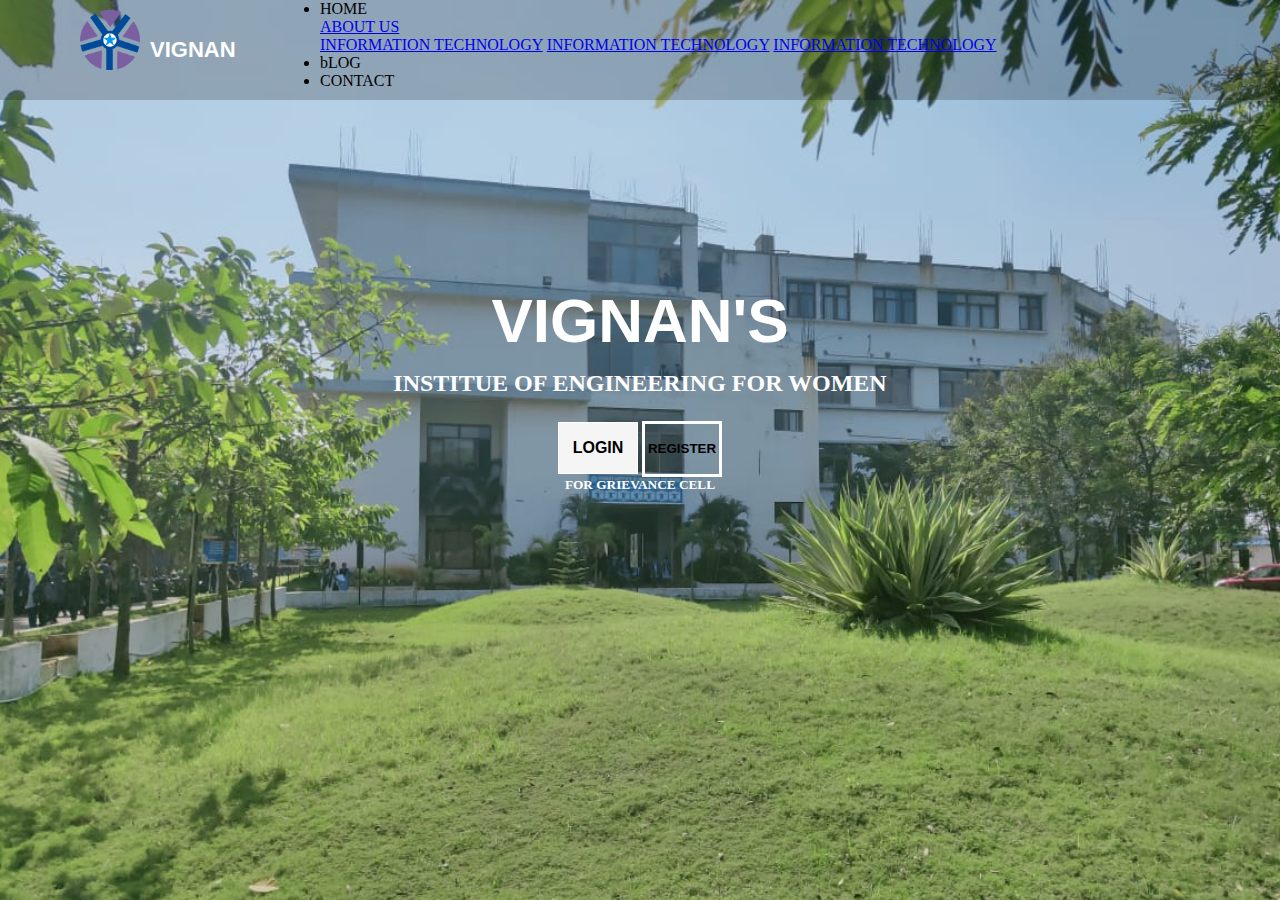
<file: index.html>
<html lang="en">
<head>
    <meta charset="UTF-8">
    <meta name="viewport" content="width=device-width, initial-scale=1.0">
    <title>VIGNAN PORTAL</title>
    <link rel="stylesheet" href="style.css" type="text/css">
</head>
<body>
    <div  class="bgimage">
        <div class="menu">
            <div class="leftmenu"> 
              
              
                <h4> <img id="c" src="Vignan_logo.png" alt="" width="60px" height="60px">VIGNAN</h4>
 
            </div>
            <div class="rightmenu">
                <ul>
                    
                    <li id="first" >HOME</li>
                     
                         <a href="#">ABOUT US</a>
                         <div class="rightmenu">
                             <a href="#">INFORMATION TECHNOLOGY</a>
                             <a href="#">INFORMATION TECHNOLOGY</a>
                             <a href="#">INFORMATION TECHNOLOGY</a>
                             
                             
                         </div>
                     

                    <li>bLOG</li>
                    <li>CONTACT </li>
                </li>
                </ul>
            </div>
        </div>
       <div class="text">
          <h1>VIGNAN'S </h1>
           <h2>INSTITUE OF ENGINEERING FOR WOMEN</h2>
            <button id="but">LOGIN</button>
            <button id="bat">REGISTER</button>
            <h5>FOR GRIEVANCE CELL</h5>
       </div>
    </div>
</body>
</html>
</file>
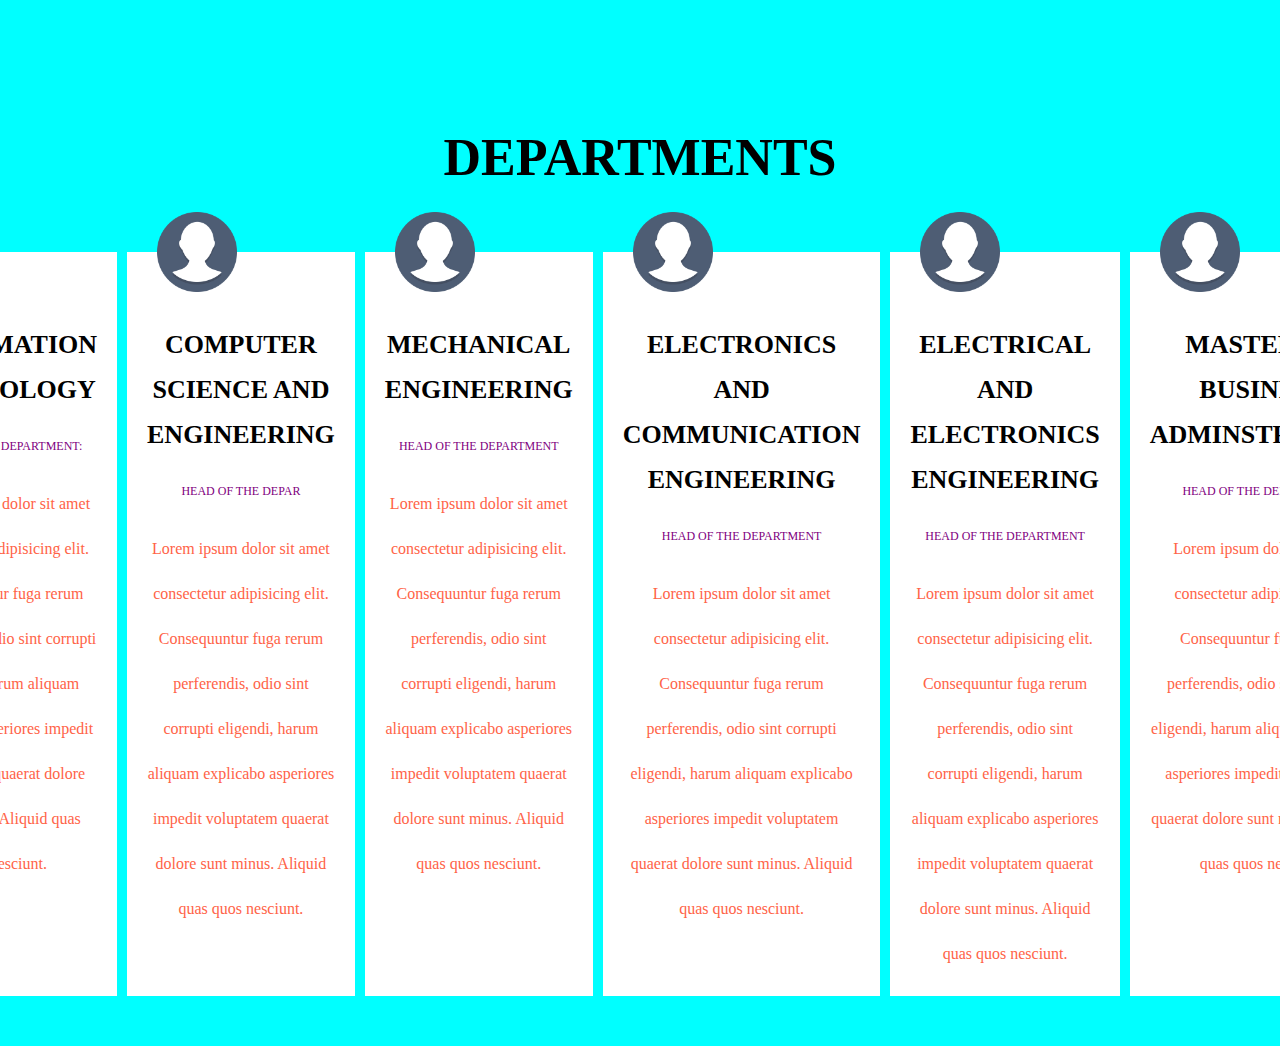
<file: depatments.html>
<html lang="en">
<head>
    <meta charset="UTF-8">
    <meta name="viewport" content="width=device-width, initial-scale=1.0">
    <title>Departments</title>
    <style>
     *{

        margin:0;
        padding:0;
        box-sizing: border-box;

     }
     body{
         background:aqua;
         font-family:'Times New Roman', Times, serif;

     }
     .wrapper{
         margin-top: 10%;
     }
     .wrapper h1{

        text-align: center;
        margin-bottom: 60px;
        font-size: 52px;
        font-family: cursive;
     }
     .team{
         display: flex;
         text-align: center;
         width: auto;
         justify-content: center;
         flex-wrap: nowrap;

     }
     .team .team_member{
         background: white;
         margin: 5px;
         margin-bottom: 50px;
         width:300px;
         padding: 20px;
         line-height: 45px;
         color: tomato;
         position: relative;

    
     } 
     .team .team_member h3{
         color:black;
         font-size: 26px;
         margin-top: 50px;

        
     }
     .team .team_member p.role{
       color:purple;
       font-size: 12px;
       text-transform: uppercase;
       margin: 12px 0;

     }
     .team .team_member .team_image{
         width: 100px;
         height: 100px;
         border-radius: 50%;
         position: absolute;
         top:-50px;

     }
     .team .team_member .team_image img{
         width: 100px;
         height: 100px;
         padding: 10px;
         
         
     }


    </style>
</head>
<body>
    <div class="wrapper">
    <h1>DEPARTMENTS</h1>
     <div class="team">
         <div class="team_member">
             <div class="team_image">
             <img src="avatar.png" alt="Department logo">
            </div>
             <h3>INFORMATION TECHNOLOGY</h3>
             <p class="role">Head Of the Department: </p>
              <p>Lorem ipsum dolor sit amet consectetur adipisicing elit. Consequuntur fuga rerum perferendis, odio sint corrupti eligendi, harum aliquam explicabo asperiores impedit voluptatem quaerat dolore sunt minus. Aliquid quas quos nesciunt.</p>
            </div>
            <div class="team_member">
                <div class="team_image">
                    <img src="avatar.png" alt="Department logo">
                   </div>
                <h3>COMPUTER SCIENCE AND ENGINEERING</h3>
                <p class="role">Head Of the Depar</p>
                 <p>Lorem ipsum dolor sit amet consectetur adipisicing elit. Consequuntur fuga rerum perferendis, odio sint corrupti eligendi, harum aliquam explicabo asperiores impedit voluptatem quaerat dolore sunt minus. Aliquid quas quos nesciunt.</p>
               
            </div>
            <div class="team_member">
                <div class="team_image">
                    <img src="avatar.png" alt="Department logo">
                   </div>

                <h3>MECHANICAL ENGINEERING</h3>
                <p class="role">Head Of the Department</p>
                 <p>Lorem ipsum dolor sit amet consectetur adipisicing elit. Consequuntur fuga rerum perferendis, odio sint corrupti eligendi, harum aliquam explicabo asperiores impedit voluptatem quaerat dolore sunt minus. Aliquid quas quos nesciunt.</p>
               
            </div>
            
            <div class="team_member">
                <div class="team_image">
                    <img src="avatar.png" alt="Department logo">
                   </div>

                <h3>ELECTRONICS AND COMMUNICATION ENGINEERING</h3>
                <p class="role">Head Of the Department</p>
                 <p>Lorem ipsum dolor sit amet consectetur adipisicing elit. Consequuntur fuga rerum perferendis, odio sint corrupti eligendi, harum aliquam explicabo asperiores impedit voluptatem quaerat dolore sunt minus. Aliquid quas quos nesciunt.</p>
               
            </div>
            <div class="team_member">
                <div class="team_image">
                    <img src="avatar.png" alt="Department logo">
                   </div>

                <h3>ELECTRICAL AND ELECTRONICS ENGINEERING</h3>
                <p class="role">Head Of the Department</p>
                 <p>Lorem ipsum dolor sit amet consectetur adipisicing elit. Consequuntur fuga rerum perferendis, odio sint corrupti eligendi, harum aliquam explicabo asperiores impedit voluptatem quaerat dolore sunt minus. Aliquid quas quos nesciunt.</p>
               
            </div>
            <div class="team_member">
                <div class="team_image">
                    <img src="avatar.png" alt="Department logo">
                   </div>
                <h3>MASTER OF BUSINESS ADMINSTRATION</h3>
                <p class="role">Head Of the Department</p>
                 <p>Lorem ipsum dolor sit amet consectetur adipisicing elit. Consequuntur fuga rerum perferendis, odio sint corrupti eligendi, harum aliquam explicabo asperiores impedit voluptatem quaerat dolore sunt minus. Aliquid quas quos nesciunt.</p>
               
            </div>
     </div>

    </div>
</body>
</html>
</file>
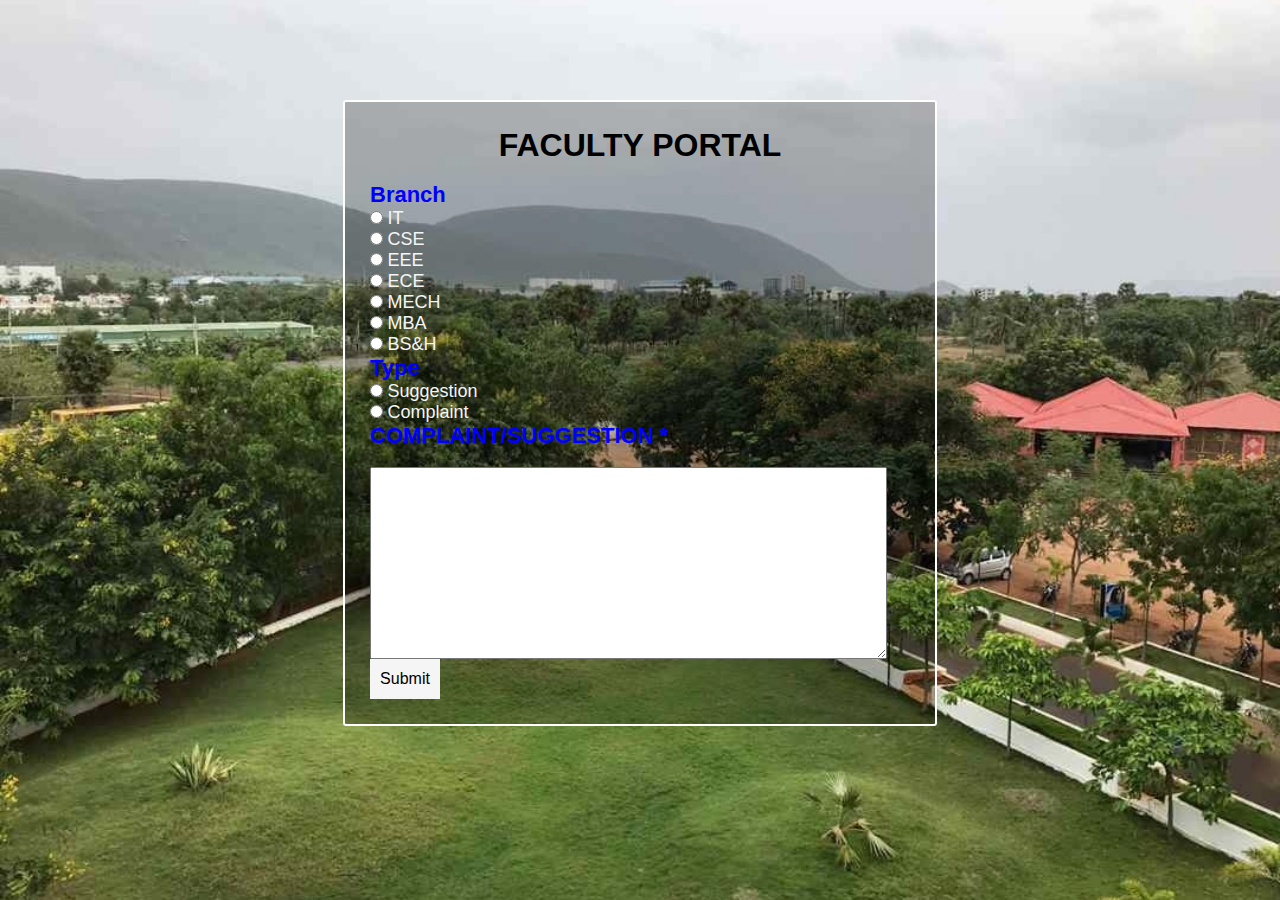
<file: facultyportal.html>
<html lang="en">
<head>
    <meta charset="UTF-8">
    <meta name="viewport" content="width=device-width, initial-scale=1.0">
    <title>FACULTY PORTAL </title>
    <link rel="stylesheet" href="" type="text/css">

</head>
<style>
*{
    margin:0;
    padding:0;
}

body{
          
    
    background-repeat: no-repeat;

     margin:0;
    padding:100px;
    background:url(whats.jpeg);
    background-size:cover;
    background-position:center ;
    font-family:sans-serif ;
 
}
h1{
    text-align:center;
    color:black;
    font-weight: bold;
}

.reg{
    width:50%;
    margin: auto;
    border: 2px solid white;
    border-radius: 3px;
    padding: 25px;
    background-color: rgba(0,0,0,0.25);
    
}
label{
    color: whitesmoke;
    font-size: 18px;
    font-family: sans-serif;


}
#name{
    width:300px;
    padding: 5px;
    border: none;
    border-bottom: 2px solid black;
    background: none;
    

}
.reg button:hover
{
    cursor: pointer;
    background:blue;
    color: #000;
   
}
.reg button{
    border:none;
    outline:none;
    height:40px;
    background:whitesmoke;
    color:black;
    font-size: 16px;
    box-sizing: border-box;
    width:70px;
    
}
h3{
    font-size: 22px;
    font-weight: bold;
    color:blue;
}
   textarea{
       font-size: 16px;
   }
   ::placeholder{
       color: blueviolet;
   }
   
#aqua {
    color: crimson;
}
.s{
    color: white;
}






</style>
<body>
    <div class="reg">
        <form action=".php" id="aqua" method="post">
            <h1>  FACULTY PORTAL</h1> <br>
            <h3> Branch</h3>
    <id="s">
     <input type="radio" id="text" name="text" value="IT">
    <Label for="IT">IT</Label><br>
    <input type="radio" id="text" name="text" value="CSE">
    <Label for="CSE">CSE</Label><br>
    <input type="radio" id="text" name="text" value="EEE">
    <Label for="EEE">EEE</Label><br>
    <input type="radio" id="text" name="text" value="ECE">
    <Label for="ECE">ECE</Label><br>
    <input type="radio" id="text" name="text" value="MECH">
    <Label for="MECH">MECH</Label><br>
    <input type="radio" id="text" name="text" value="MBA">
    <Label for="MBA">MBA</Label><br>
    <input type="radio" id="text" name="text" value="BS&H">
    <Label for="BS&H">BS&H</Label><br>
</id>
    </form>
    <form>
    <h3>Type</h3>
    <input type="radio" id="text" name="text" value="Suggestion">
    <label for="Suggestion">Suggestion</label><br>
    <input type="radio" id="text" name="text" value="Complaint">
    <label for="Complaint">Complaint</label><br>
    <h3>COMPLAINT/SUGGESTION <span>&#42;</span></Label><br></h3 ></form>
    &nbsp;&nbsp;&nbsp;&nbsp;&nbsp;&nbsp; <textarea cols="50" rows="10" name="Comment" placeholder="Type a message...">  </textarea>
    

         <br> <button>Submit</button>
            



        </form>
    </div>
</body>
</html>
</file>
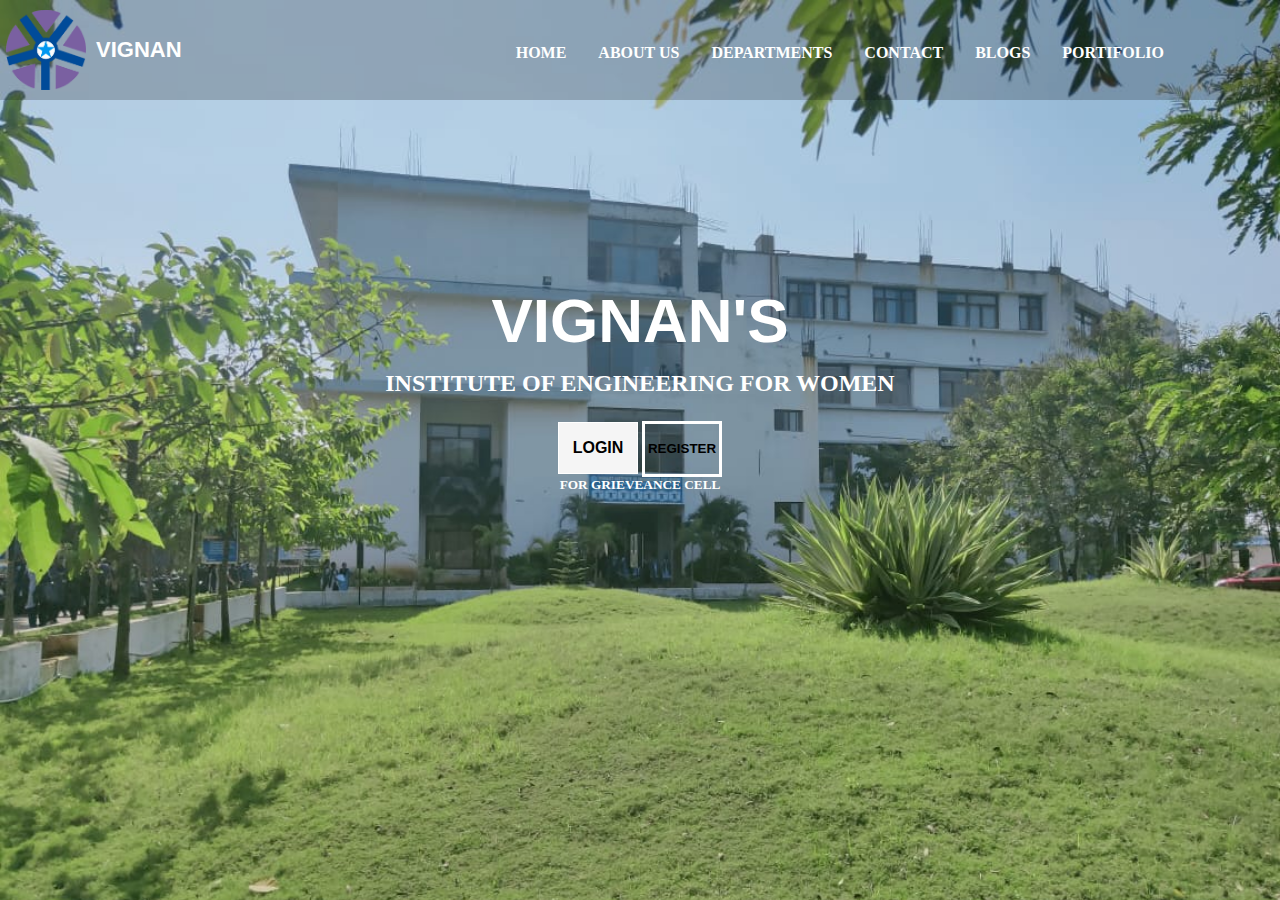
<file: homehome.html>
<html lang="en">
<head>
    <meta charset="UTF-8">
    <meta name="viewport" content="width=device-width, initial-scale=1.0">
    <title>Vignans Institute of Engineering for women(view)</title>
    <link rel="stylesheet" href="style.css" type="text/css">
    <style>

      #qw{
        position: relative;
        right:4px;
        

      }

      #s{

        position: relative;
        right:74px;
        
        

  }


      
        ul {
          list-style-type: none;
          margin: 0;
          padding: 0;
          overflow: hidden;
          background-color:transparent;
          float: right;
        }
        .rightmenu{
          text-transform: uppercase;
          font-weight: bolder;
          list-style:none ;
        }
        li {
          float: left;
          text-align: right;
        }
        
        li a, .dropbtn {
          display: inline-block;
          color:white;
          text-align: center;
          padding: 14px 16px;
          text-decoration: none;
        }
        
        li a:hover, .dropdown:hover .dropbtn {
          background-color:orange;
        }
        
        li.dropdown {
          display: inline-block;
          text-transform: uppercase;
          font-weight: bolder;
          list-style: none;
          
        }
        
        .dropdown-content {
          display: none;
          position: absolute;
          background-color:transparent;
          min-width: 160px;
          box-shadow: 0px 8px 16px 0px rgba(0,0,0,1);
          z-index: 1;
        }
        
        .dropdown-content a {
          color: black;
          padding: 12px 16px;
          text-decoration: none;
          display: block;
          text-align: left;
        }
        
        .dropdown-content a:hover {background-color: #f1f1f1;}
        
        .dropdown:hover .dropdown-content {
          display: block;
        }
        #rrr{

          position:relative;
          right:100px;
          top:30px;
          float: right;
   



        }

       
        </style>
</head>
<body>
    <div  class="bgimage">
        <div class="menu">
            <div class="leftmenu" > 
              <img id="qw" src="Vignan_logo.png" alt="" width="80px" height="80px" >
              
                <h4 id="s"> VIGNAN</h4>
 
            </div>
            
        <div id="rrr">
        <ul class="rightmenu" id="r">
            <li><a href="#home">Home</a></li>
            <li class="dropdown">
              <a href="javascript:void(0)" class="dropbtn">About us</a>
              <div class="dropdown-content">
                <a href="#">Administration</a>
               
                <a href="#">Transport</a>
              </div>
            </li>
            
            <li class="dropdown">
              <a href="javascript:void(0)" class="dropbtn">Departments</a>
              <div class="dropdown-content">
                <a href="#">Information Technology</a>
                <a href="#">Computer Science and Engineering</a>
                <a href="#">Electronics and Communication Engineering</a>
                <a href="#">Electrics and Electronics Engineering</a>
                <a href="#">Mechanical Engineering</a>
                <a href="#">Masters in Business Administration</a>
              </div>
            </li>
           
             <li class="dropdown">
                 <a href="javascript:void(0)" class="dropbtn">Contact</a>
              <div class="dropdown-content">
                
                <a href="#">Transport</a>
                <a href="#">Administrative Block</a>
                <li class="dropdown">
                  <a href="javascript:void(0)" class="dropbtn">BLOGS</a>
               <div class="dropdown-content">
                  <a href="https://www.facebook.com/pages/category/Community-College/Vignans-Institute-of-Engineering-for-women-view-589325494595039/">Facebook</a>
                  <a href="https://www.google.com/search?q=www.vignanview.org&rlz=1C1JZAP_enIN877IN877&oq=www&aqs=chrome.1.69i60j69i59j69i60l5j69i65.3157j1j7&sourceid=chrome&ie=UTF-8">Website</a>
                  <a href="https://instagram.com/vignan_view?igshid=1czdt510vwgz2">Instagram</a>
                 
               
                

                <li class="dropdown">
                  <a href="javascript:void(0)" class="dropbtn">PORTIFOLIO</a>
               <div class="dropdown-content">
                 <a href="#">STUDENT PORTAL</a>
                 <a href="#">FACULTY PORTAL</a>
                 <a href="#">PARENT PORTAL</a>
                </ul>  </div>
          
            
        </div>
       <div class="text">
          <h1>VIGNAN'S </h1>
           <h2>INSTITUTE OF ENGINEERING FOR WOMEN</h2>
            <a href="login.html"><button id="but">LOGIN</button></a>
            <a href="Registrationform.html"><button id="bat">REGISTER</button></a>
            <h5>FOR GRIEVEANCE CELL</h5>
</file>
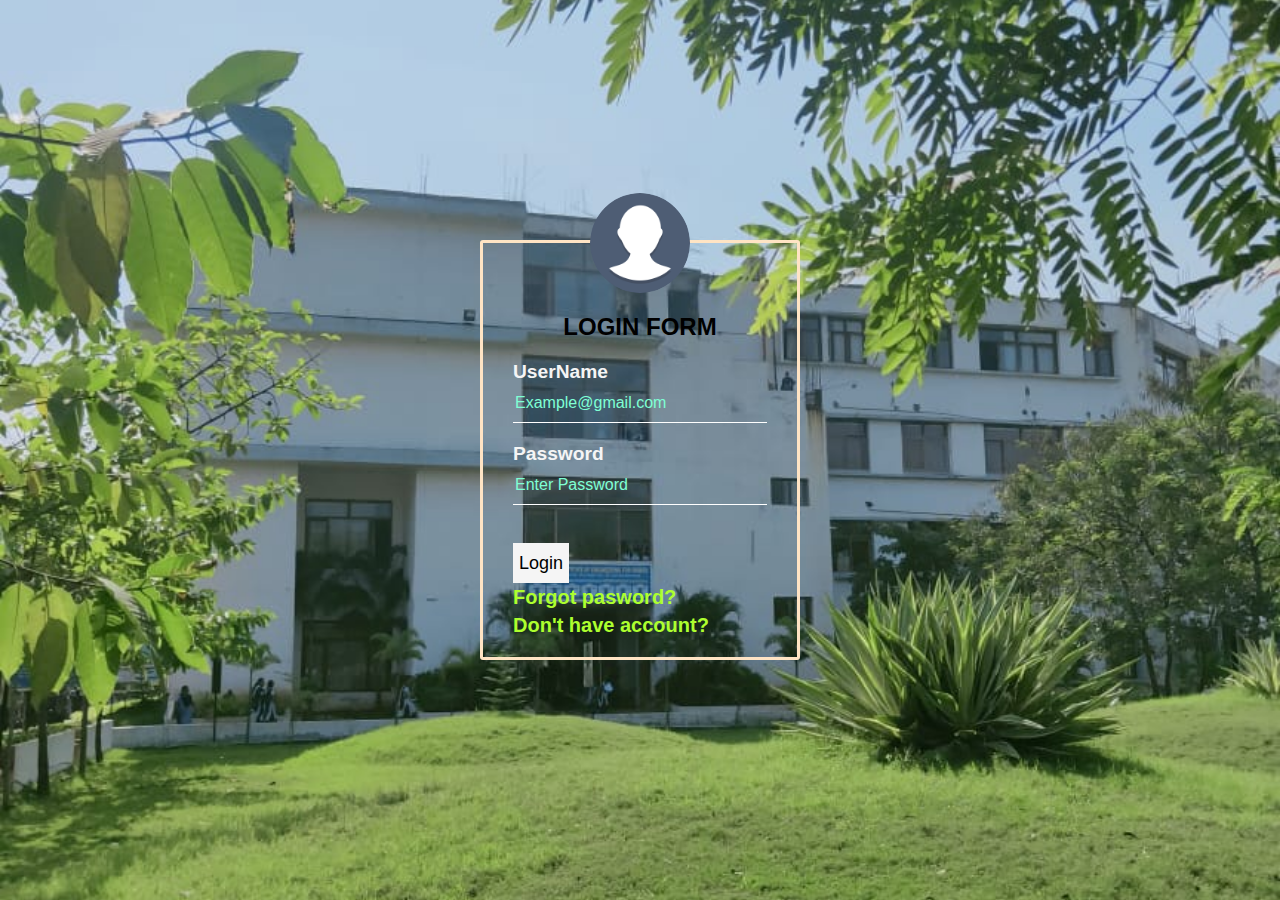
<file: login.html>
<html lang="en">
<head>
    <meta charset="UTF-8">
    <meta name="viewport" content="width=device-width, initial-scale=1.0">
    <title>Login</title>
    <link rel="stylesheet" href="style1.css" type="text/css">
</head> 
<body>
     <div class="loginbox">
     <img src="avatar.png" alt="Oops!" class="avatar">
       <h1 id="c">LOGIN FORM</h1>
     <form action=".php" method="GET">
         <p id="u"> UserName</p>
         <input type="text" name="" placeholder="Example@gmail.com">
     <p id="p">Password  </p>
  
    
         <input type="password" name="" placeholder="Enter Password"><br>
        <br><button>Login</button> <br>
         
         <a href="#" id="f">Forgot pasword?</a><br>
         <a href="#" id="d" >Don't have account?</a>
     </form>
    
    </div>
</body>
</html>
</file>
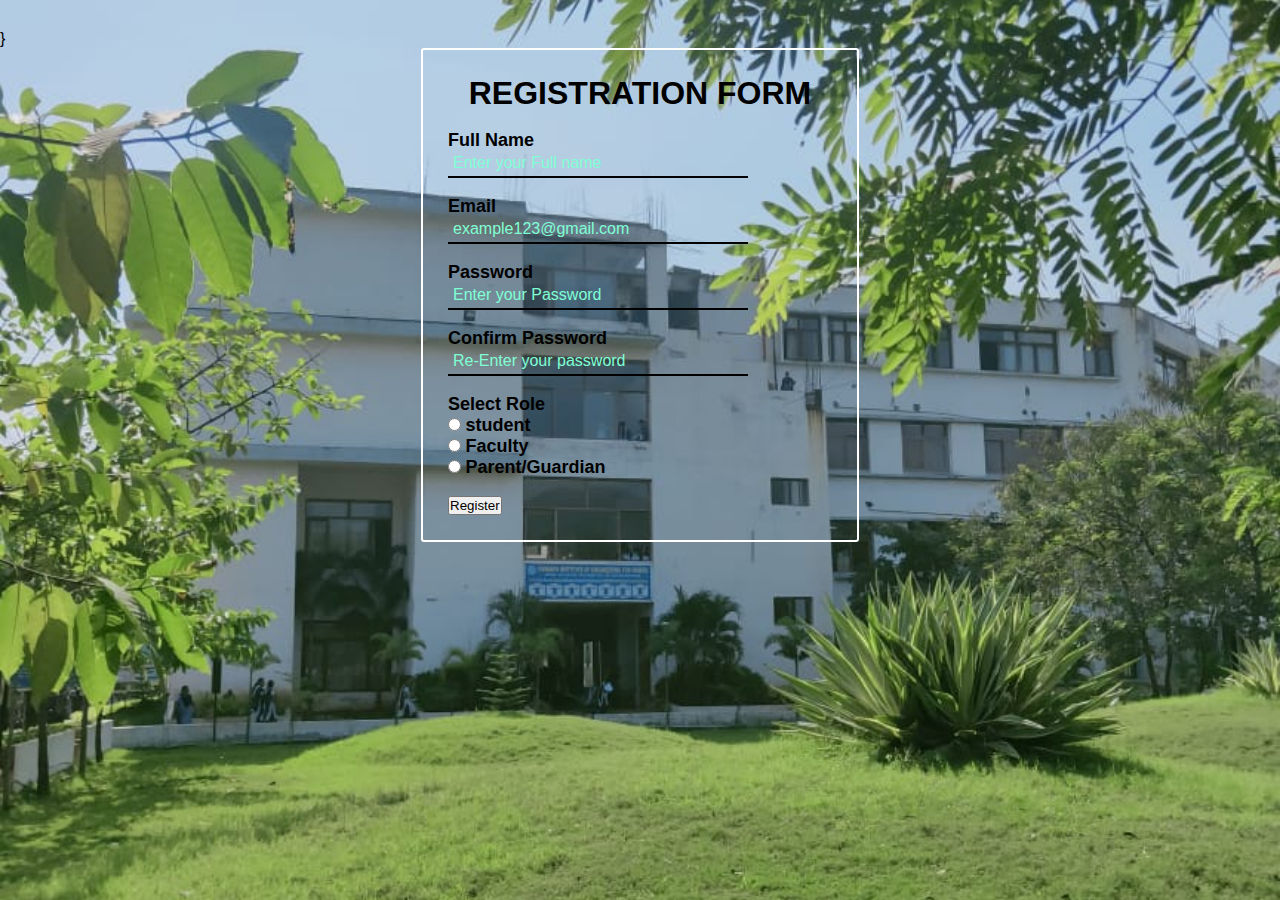
<file: Registrationform.html>
<html lang="en">
<head>
    <meta charset="UTF-8">
    <meta name="viewport" content="width=device-width, initial-scale=1.0">
    <title>Registration form </title>
    <link rel="stylesheet" href="style2.css" type="text/css">
}


    </head>
<body>
    <div class="reg">
        <form action=".php" id="reg" method="post">
            <h1>  REGISTRATION FORM</h1> <br>
            
             <label >Full Name</label><br>
            <input type="text" name="fullname" id="name" placeholder="Enter your Full name"><br><br>
             <label >Email</label><br>
            <input type="Email" name="email" id="name" placeholder="example123@gmail.com"><br><br>
             <label >Password</label><br>
            <input type="Password" name="password" id="name" placeholder="Enter your Password"><br><br>
             <label > Confirm Password</label><br>
            <input type="password" name="Password" id="name" placeholder="Re-Enter your password"><br><br>
            <label >Select Role</label><br>
            
    <input type="radio" id="text" name="text" value="student">
    <Label for="student">student</Label><br>
    <input type="radio" id="text" name="text" value="Faculty">
    <Label for="Faculty">Faculty</Label><br>
    <input type="radio" id="text" name="text" value="Parent">
    <Label for="Parent/Guardian">Parent/Guardian</Label><br>
    
         <br> <input type="submit" id="sub" value="Register">
            



        </form>
    </div>
</body>
</html>
</file>
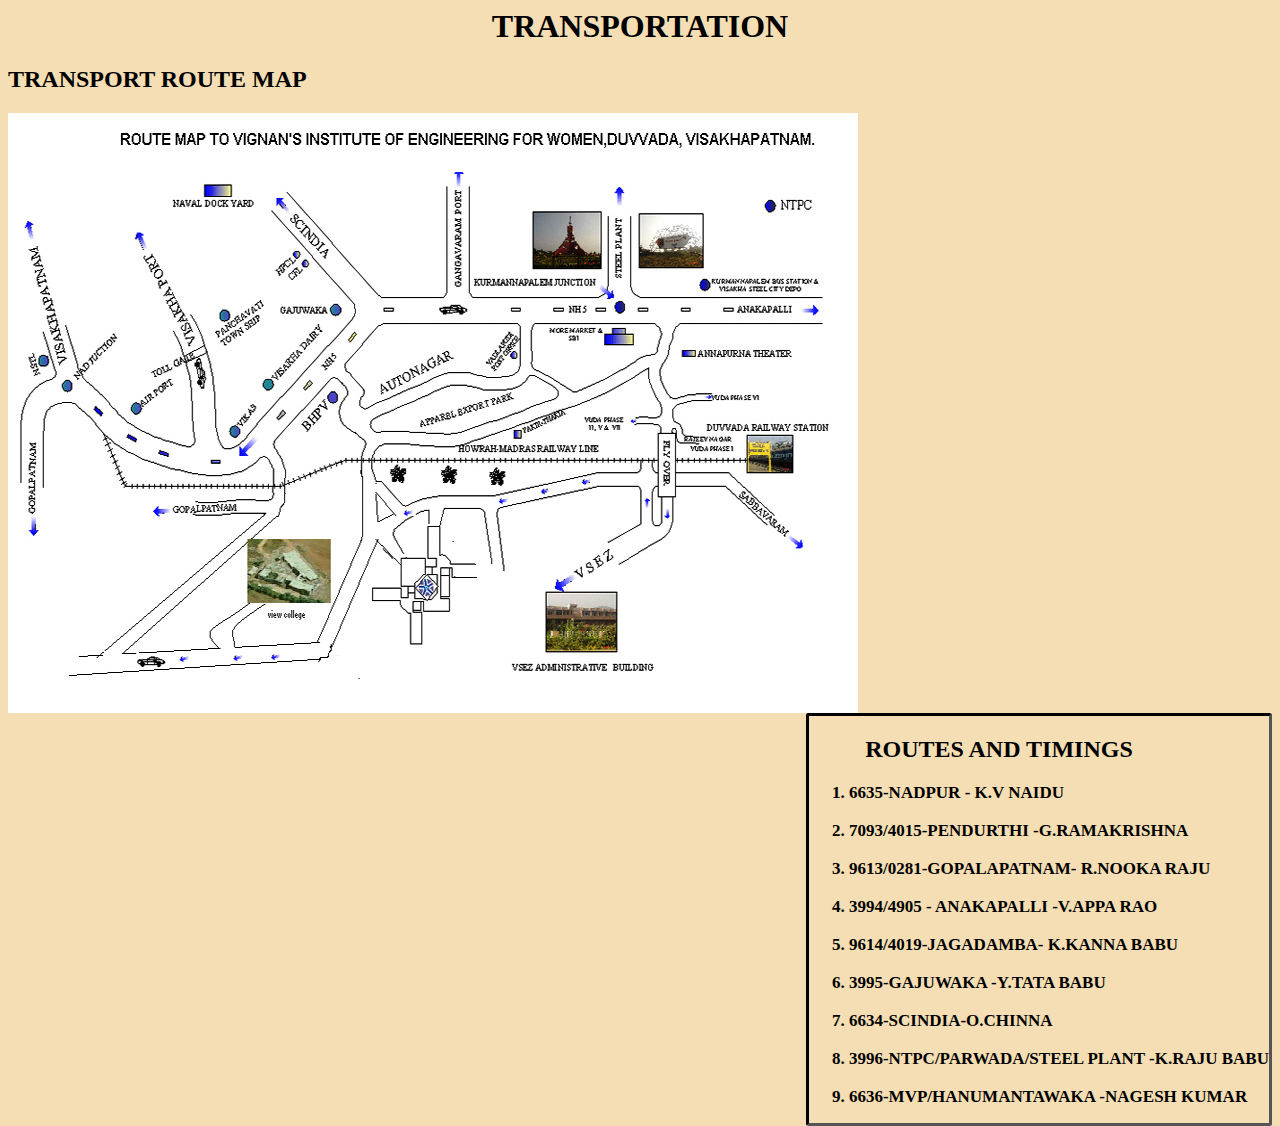
<file: transport.html>
<html lang="en">
<head>
    <meta charset="UTF-8">
    <meta name="viewport" content="width=device-width, initial-scale=1.0">
    <title>TRANSPORT</title>
    <style>
        body{

            background-color: wheat;
            text-transform: uppercase;
        }
        .trans{
           float: right;
           border: black;
           border-radius: 3px;
           border-style:inset;
           

       
        }
       .trans h2{

            padding-right: 80px;
            font-weight: bold;
            
         
        }   
    .trans li{
         font-size: 17px;
        font-weight: bold;

    }

    </style>
</head>
<body> 
    <div class="main">
    <center><h1>TRANSPORTAtion</h1></center>
    <h2>TRANSPORT ROUTE MAP</h2>
    <img src="view route map.jpg" alt="MAP-ROUTE">
      <div class="trans">
               <center>  <h2>ROUTES AND TIMINGS</h2></center>
                <ol>
               <li> 6635-NADPUR  - K.V NAIDU</li>
               <br><li> 7093/4015-PENDURTHI -G.RAMAKRISHNA</li>
               <br><li> 9613/0281-GOPALAPATNAM- R.NOOKA RAJU</li>
                <br><li>3994/4905 - ANAKAPALLI -V.APPA RAO</li>
                <br><li>9614/4019-JAGADAMBA- K.KANNA BABU</li>
                <br><li>3995-GAJUWAKA -Y.TATA BABU</li>
              <br> <li> 6634-SCINDIA-O.CHINNA</li>
               <br><li> 3996-NTPC/PARWADA/STEEL PLANT -K.RAJU BABU</li>
                <br><li>6636-MVP/HANUMANTAWAKA -NAGESH KUMAR</li>

            </ol>


      </div>
    </div>

</body>
</html>
</file>
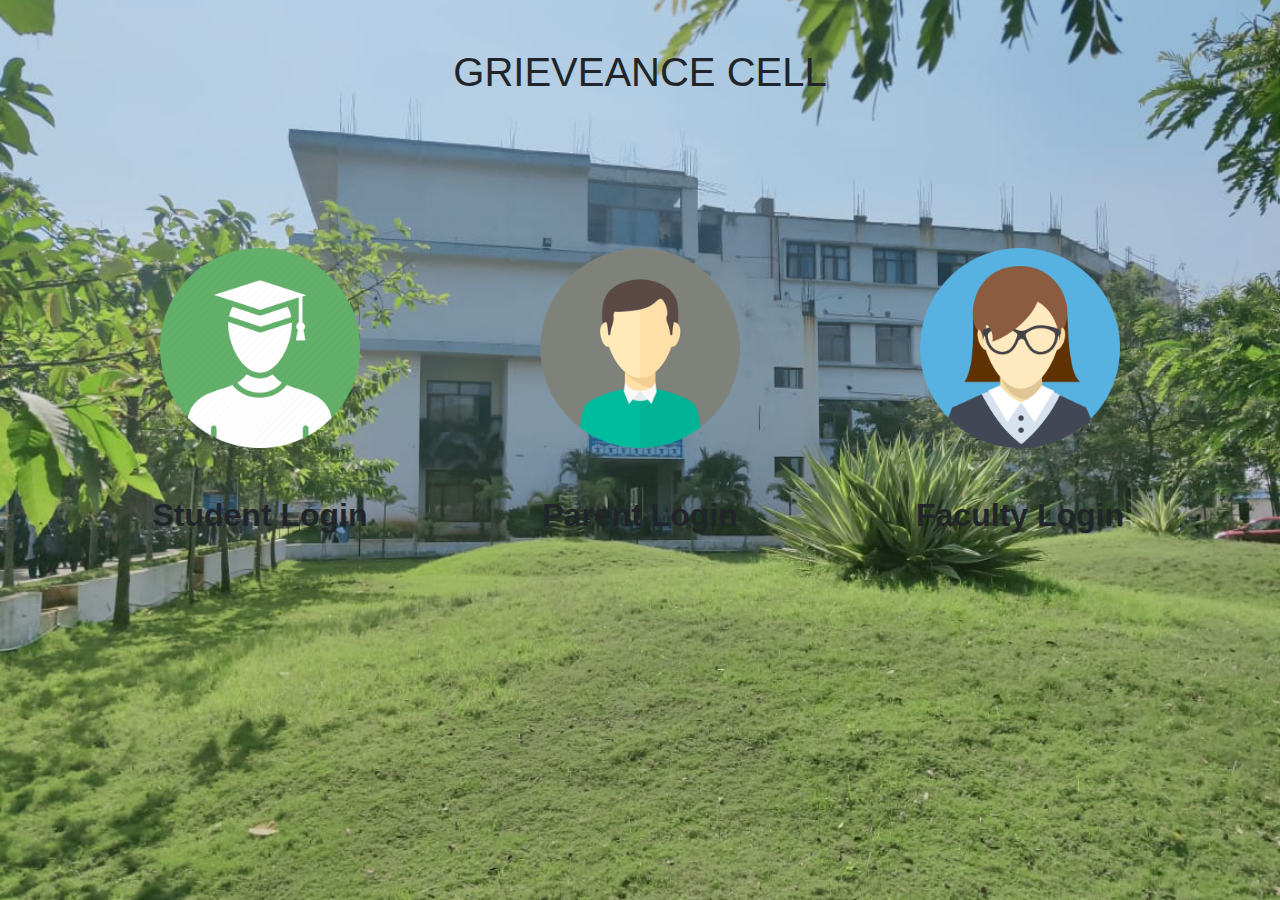
<file: qwe/links.html>
<html lang="en">
<head>
    <link rel="stylesheet" href="bootstrap.css">
    <title>Document</title>
    <style>

      .display-4{

        font-weight: bolder;
        font-size: xx-large;

      }

      #gr{
        position: relative;
       


      }


    </style>
</head>
<body>
    <div class="container">
         <br><br>
                    <center><h1 id="gr">GRIEVEANCE CELL</h1></center> 
            <div class="row">
              
              <div class="col-sm"><br><br><br><br><br><br>
                
               <a href="sudentportal1.html"> <center><img src="student.png" width= "200"alt=""></center></a><br><br>
               
               <h1 class="display-4"><center>Student Login</center></h1><br>
              </div>
              <div class="col-sm"><br><br><br><br><br><br>
                
                <a href="parentportal.html"><center><img src="parent.png" width= "200"alt=""></center></a><br><br>
                <h1 class="display-4"><center>Parent Login</center></h1><br>
              </div>
              <div class="col-sm"><br><br><br><br><br><br>
                
                <a href="facultyportal.html"><center><img src="faculty.png" width= "200"alt=""></center></a><br><br>
                <h1 class="display-4"><center>Faculty Login</center></h1><br>
              </div>
            </div>
          

    </div>
</body>
</html>
</file>
<file: style.css>
*{ 
    margin:0;
    padding: 0;
}

.bgimage{
   background-image:url(vignan1.jpeg);
   background-size:100% 110%;
   width: 100%;
   height: 100vh;

   
   
} 
.menu{
     width: 100%;
     height: 100px;
     background-color: rgba(0,0,0,0.2);
     
}
.leftmenu
{
    width: 25%;
    line-height: 100px;
    float: left;
    image-resolution:30px;
    
    

  }
  .leftmenu img{
    float:left;
    padding: 10px 10px 35px ;
    
  }
.leftmenu h4{
    padding-left: 70px;
    font-weight: bold;
    color: white;
    font-size: 22px;
    font-family:'Montserrat', sans-serif;
    float: left;
    
}  


#c{
    float: left;
}

#first:hover{
color: orange;
}
.text{
    width: 100%;
    margin-top:185px;
    text-transform:uppercase;
    text-align: center;
    color: white;

}

.text h1{
    font-size: 62px;
    font-family: 'Montserrat',sans-serif;
    font-weight: 700px;
    margin: 14px 0px;
}
.text h3{
    font-size:12px ;
    font-family: 'Open Sans',sans-serif;
}
#but{
     background-color: whitesmoke;
     border:none ;
     font-size: 16px;
     font-weight: bold;
     line-height: 50px;
     font-family: 'Montserrat',sans-serif;
     text-transform: uppercase;
     width: 80px;
     margin-top: 25px;
     border: 1px solid white;
}
#bat{
 background-color: transparent;
 border: none;
 font-family: 'Montserrat',sans-serif;
 text-transform: uppercase;
 font-weight: bold;
 line-height: 50px;
 border:3px solid white;
 width:80px ;  
}
</file>
<file: style1.css>
body{
    margin:0;
    padding:0;
    background:url(vieew1.jpeg);
    background-size:cover;
    background-position:center ;
    font-family:sans-serif ;
}
#c{
    color: black;
    font-size:24px;
}
.loginbox{
    width:320px;
    height:420px;
    background:transparent;
    border-style:solid;
    border-radius:3px; 
    color:white;
    top: 50%;
    left:50%;
    position: absolute;
    transform:translate(-50%,-50%);
     box-sizing: border-box;
     padding:70px 30px;
     border-color: bisque;
}

.avatar{
    width:100px;
    height:100px;
    border-radius: 50%;
    position:absolute;
    top:-50px;
    left:  calc(50% - 50px);

    
}
h1{
    margin:0;
    padding:0 0 20px;
    text-align:center;
    font-size: 22px;;
     

}
.loginbox p{
          margin:0;
          padding:0;
          font-weight: bold;
       
}
.loginbox input{
    width:100%;
    margin-bottom: 20px;
}
.loginbox input[type="text"],input[type="password"]
{
    border:none;
    border-bottom: 1px solid #fff;
    background: transparent;
    outline:none ;
    height:40px ;
    color:black; 
    font-size:16px;
}
.loginbox button{
    border:none;
    outline:none;
    height:40px;
    background:whitesmoke;
    color:black;
    font-size: 18px;
    box-sizing: border-box;
    
}
.loginbox button:hover
{
    cursor: pointer;
    background:blue;
    color: #000;
}
.loginbox a{
    text-decoration:none;
    font-style: normal;
    font-size: 12px;
    line-height: 28px;
    color:darkgrey;

    }
    .loginbox a:hover
    {
        color:black;
    }
    ::placeholder{

        color:aquamarine;
        font-size: medium;
        font-weight:100;
    }
    #u{
        color:whitesmoke;
        font-size:larger;
    }
    #p{
        color:whitesmoke;
        font-size:larger;
    }
    #f{
        font-size: 20px;
        color:greenyellow;
        font-weight: bold;
    }
    #d{
        font-size: 20px;
        color:greenyellow;
        font-weight: bold;
    }
</file>
<file: style2.css>
*{
    margin:0;
    padding:0;

}
body{
    
    background-repeat: no-repeat;
    background-size: 100% 950px;
    padding-top: 30px;
    padding-bottom: 50px;
    background:url(vieew1.jpeg);
    background-size:cover;
    background-position:center ;
    font-family:sans-serif ;
}

h1{
    text-align:center;
    color:black;
}
.reg{
    width:30%;
    margin: auto;
    border: 2px solid white;
    border-radius: 3px;
    padding: 25px;
    background-color:transparent;
   
}
label{
    color:black;
    font-size: 18px;
    font-family: sans-serif;
    font-weight: bold;
    

}
#name{
    width:300px;
    padding: 5px;
    border: none;
    border-bottom: 2px solid black;
    background: none;

}
::placeholder{

    color:aquamarine;
    font-size: medium;
    font-weight: lighter;
    
};
</file>
